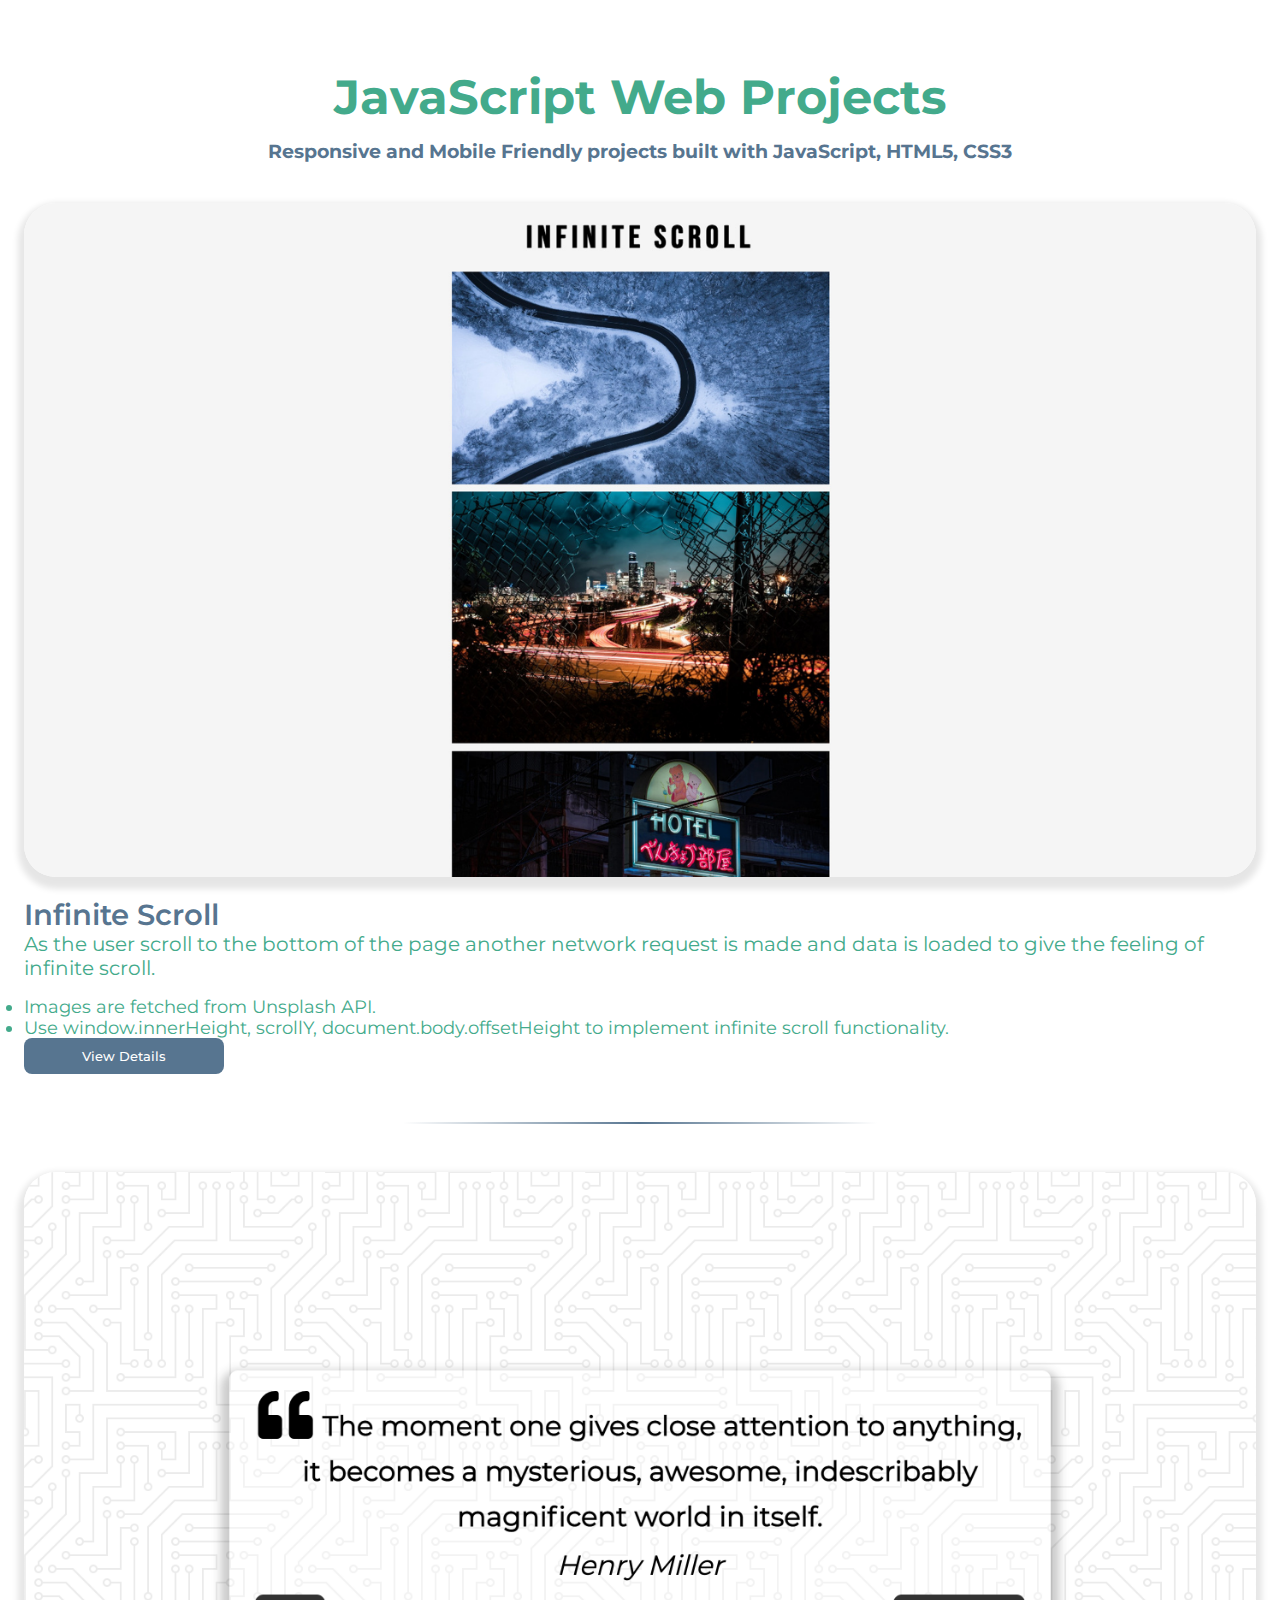
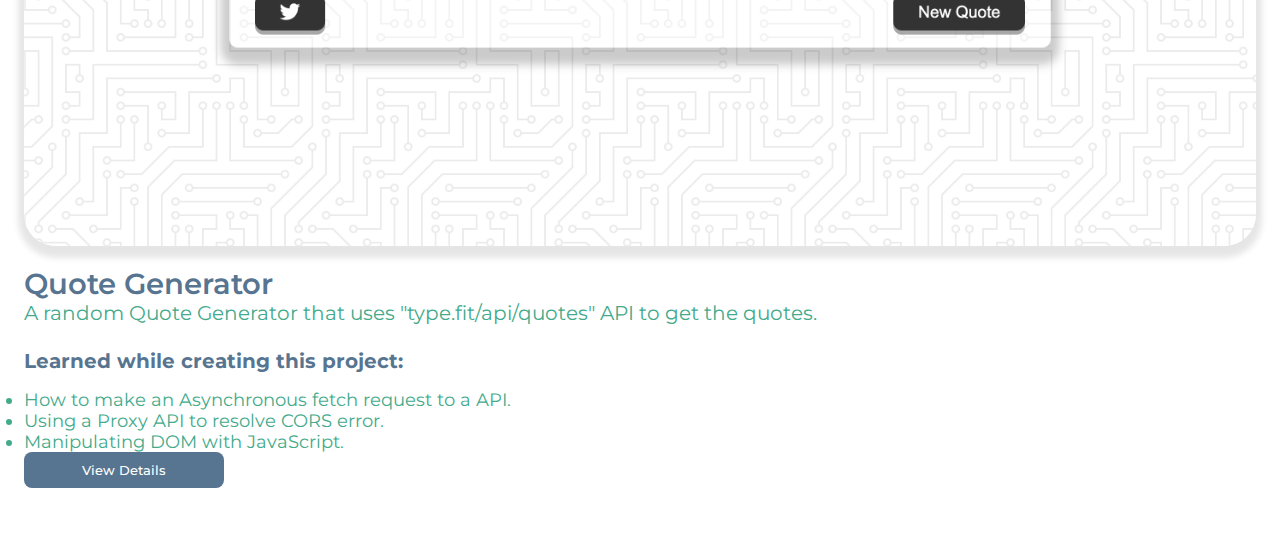
<file: index.html>
<!DOCTYPE html>
<html lang="en">
<head>
    <meta charset="UTF-8">
    <meta name="viewport" content="width=device-width, initial-scale=1.0">
    <title>JavaScript Web Projects</title>
    <link rel="icon" type="image/svg" href="favicon.svg">
    <link rel="stylesheet" href="https://cdnjs.cloudflare.com/ajax/libs/font-awesome/5.15.2/css/all.min.css">
    <!-- Bootstrap -->
    <!-- CSS only -->
    <link href="https://cdn.jsdelivr.net/npm/bootstrap@5.0.0-beta1/dist/css/bootstrap.min.css" rel="stylesheet" integrity="sha384-giJF6kkoqNQ00vy+HMDP7azOuL0xtbfIcaT9wjKHr8RbDVddVHyTfAAsrekwKmP1" crossorigin="anonymous">
    <!-- JavaScript Bundle with Popper -->
    <script src="https://cdn.jsdelivr.net/npm/bootstrap@5.0.0-beta1/dist/js/bootstrap.bundle.min.js" integrity="sha384-ygbV9kiqUc6oa4msXn9868pTtWMgiQaeYH7/t7LECLbyPA2x65Kgf80OJFdroafW" crossorigin="anonymous"></script>

    <link rel="stylesheet" href="style.css">
</head>
<body>
    <main>
    <!-- Project section -->
    <section class="projects" id="projects">
        <div class="container">
            <!-- Heading -->
            <div class="heading">
                <h1>JavaScript Web Projects</h1>
                <h3>Responsive and Mobile Friendly projects built with JavaScript, HTML5, CSS3</h3>
            </div>

            <!-- Project Items -->
            <!-- Image on Right -->
            <div class="container project-item">
                <div class="row">
                    <div class="col-md-6 order-1 order-md-2 project-img">
                        <img src="images/infinity-scroll.png" alt="">
                    </div>
                    <div class="col-md-6 order-2 order-md-1 project-description">
                        <h2>Infinite Scroll</h2>
                        <p>
                            As the user scroll to the bottom of the page another network request is made and data is loaded to give the feeling of infinite scroll. 
                            <ul>
                                <li>Images are fetched from Unsplash API.</li>
                                <li>Use window.innerHeight, scrollY, document.body.offsetHeight to implement infinite scroll functionality.</li>
                            </ul>
                        </p>
                        <button onclick="window.location.href='/JavaScript-Web-Projects/infinity-scroll/'"><a href="/JavaScript-Web-Projects/infinity-scroll/" class="">View Details</a></button>
                    </div>
                </div>
            </div>

            <hr>
            <!-- Image on Left -->
            <div class="container project-item">
                <div class="row">
                    <div class="col-md-6 col-sm-12 project-img">
                        <img src="images/quote-generator.png" alt="">
                    </div>
                    <div class="col-md-6 col-sm-12 project-description">
                        <h2>Quote Generator</h2>
                        <p>
                            A random Quote Generator that uses "type.fit/api/quotes" API to get the quotes.
                            <br><br>
                            <strong>Learned while creating this project:</strong>
                            <ul>
                                <li>How to make an Asynchronous fetch request to a API.</li>
                                <li>Using a Proxy API to resolve CORS error.</li>
                                <li>Manipulating DOM with JavaScript.</li>
                            </ul>
                        </p>
                        <button onclick="window.location.href='/JavaScript-Web-Projects/quote-generator/'"><a href="https://sandunrajitha.github.io/JavaScript-Web-Projects/quote-generator/" class="">View Details</a></button>
                    </div>
                </div>
            </div>

        </div>
    </section>
    </main>

    <!-- Script -->
    <script src="script.js"></script>
</body>
</html>
</file>
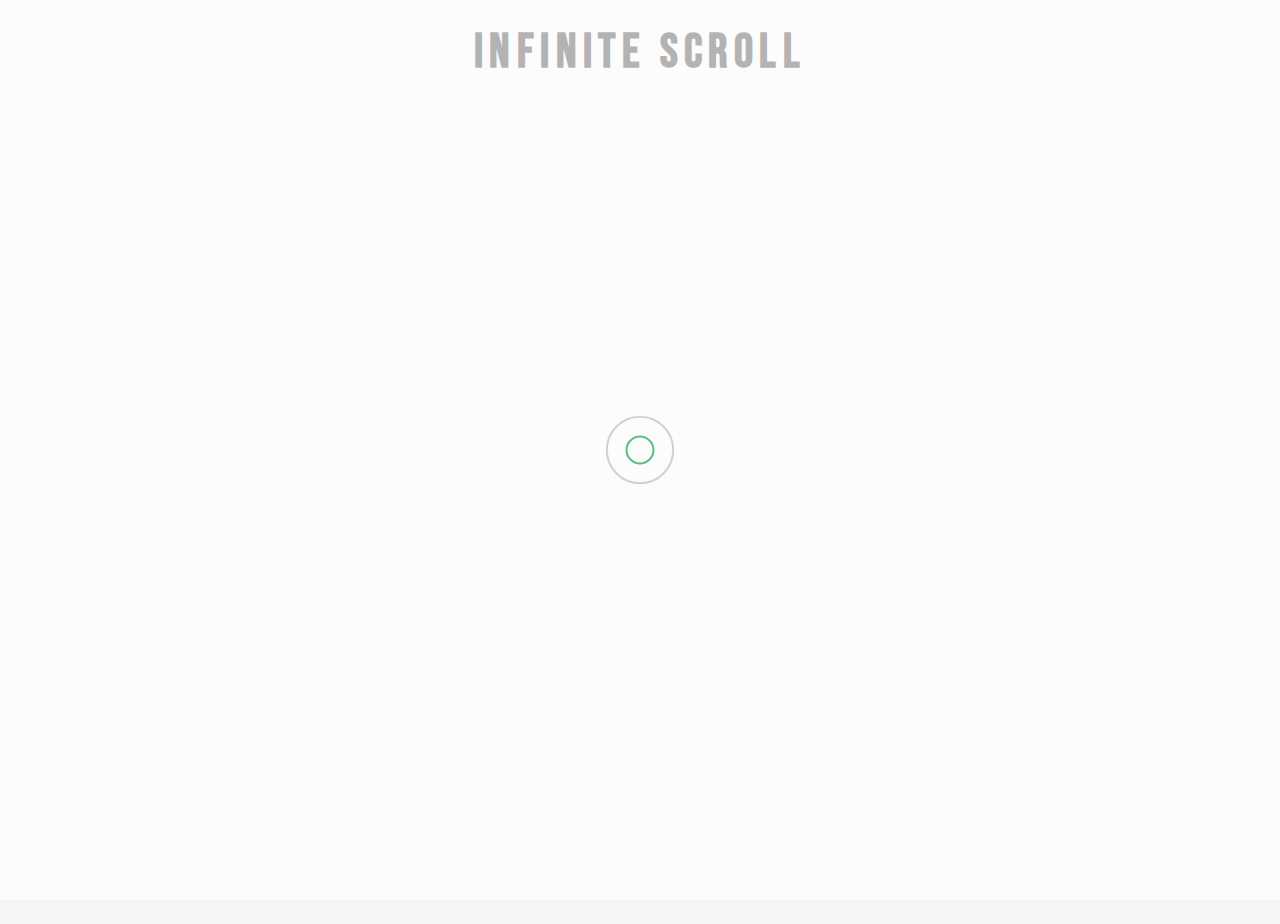
<file: infinity-scroll/index.html>
<!DOCTYPE html>
<html lang="en">
<head>
    <meta charset="UTF-8">
    <meta name="viewport" content="width=device-width, initial-scale=1.0">
    <title>Infinity Scroll</title>
    <link rel="icon" type="image/svg" href="favicon.svg">
    <link rel="stylesheet" href="https://cdnjs.cloudflare.com/ajax/libs/font-awesome/5.15.2/css/all.min.css">
    <link rel="stylesheet" href="style.css">
</head>
<body>
    <!-- Title -->
    <h1>Infinite Scroll</h1>

    <!-- Loader -->
    <div class="loader" id="loader">
        <img src="loading.svg" alt="">
    </div>
    <!-- Image Container -->
    <div class="image-container" id="image-container">

    </div>
    <!-- Script -->
    <script src="script.js"></script>
</body>
</html>
</file>
<file: style.css>
@import url('https://fonts.googleapis.com/css2?family=Montserrat&display=swap');

* {
    margin: 0;
    padding: 0;
    box-sizing: border-box;
}    
html {
    /* box-sizing: border-box; */
    /* font-size: 10px; */
    font-family: Montserrat, sans-serif;
    /* prevents padding from adding extra width or height to the page */
}

h1 {
    color: #43aa8b;
    font-weight: 700;
    font-size: 3rem;
    padding-top: 2%;
    padding-bottom: 1%;
}

h2 {
    color: #577590;
    font-weight: 600;
    font-size: 1.8rem;
}

h3 {
    color: #577590;
    font-weight: 700;
    font-size: 1.2rem;
}

strong {
    color: #577590;
}

p {
    color: #43aa8b;
    font-size: 125%;
    margin-block-start: 0em;
    margin-block-end: 0em;
}

ul {
    margin-top: 1em;
    margin-bottom: 1 em;
    margin-left: 0;
    margin-right: 0;
    color: #43aa8b;
}

li {
    font-size: 110%;
}

hr {
    margin: 1.5rem auto;
    width: 37%;
    border: 0;
    height: 2px;
    background-image: linear-gradient(to right, white, #577590, white);
}

main {
    min-height: 100vh;
    /* background: linear-gradient(to right top, #65dfc9, #6cdbeb);
    display: flex;
    align-items: center;
    justify-content: center; */
    padding-top: 1.7rem;
    padding-bottom: 1.7rem;
    width: 100%;
}

.heading {
    text-align: center;
    /* display: flex;
    flex-direction: column; */
    justify-content: center;
    align-items: center;
    margin: 1rem;
}
.projects {
    background: white;
    min-height: 80vh;
    width: 100%;
    /* background: linear-gradient(to right bottom, rgba(255,255,255,0.7),  rgba(255,255,255,0.3)); */
    border-radius: 2rem;
}

.project-item{
    /* display: flex; */
    padding: 1.5rem;
    justify-content: space-between;
    /* flex-direction: row-reverse; */
}

img {
    width: auto;
    height: auto;
    max-width: 100%;
    max-height: 100%;
    border-radius: 2rem;
    box-shadow: 0 6px 6px 6px rgba(0, 0, 0, 0.1);
}

.project-img {
    padding-bottom: 1rem;
}

.project-description {
    /* flex: 2; */
    display: flex;
    flex-direction: column;
    justify-content: space-evenly;
}

.project-description button{
    width: 200px;
    padding: 10px;
    border: none;
    border-radius: 0.5rem;
    background-color: #577590;
}

.project-description button:hover {
    transition: 0.25ms;
    background-color: #43aa8b;
}

.project-description button a {
    text-decoration: none;
    color: white;
    font-family: Montserrat, sans-serif;
    font-weight: 500;
}

@media only screen and (max-width: 768px) {
    .project-description button {
        width: auto;
    }

    img {
        border-radius: 1rem;
        box-shadow: 0 4.7px 4.7px 4.7px rgba(0, 0, 0, 0.1);
    }

    hr {
        margin: 1rem auto;
    }
}

@media only screen and (max-width: 480px) {
    .project-description button {
        width: auto;
    }

    h1 {
        font-size: 2.2rem;
    }

    h3 {
        font-size: 1rem;
    }

    p {
        font-size: 110%;
    }

    hr {
        margin: 1rem auto;
    }

    main {
        width: 100%;
    }

    .projects {
        width: 100%;
    }

    .project-item {
        padding-top: 1rem;
    }
}
</file>
<file: infinity-scroll/style.css>
@import url('https://fonts.googleapis.com/css2?family=Bebas+Neue&display=swap');

html {
    box-sizing: border-box;
    /* prevents padding from adding extra width or height to the page */
}

body {
    margin: 0;
    min-height: 100vh;
    font-family: Bebas Neue, sans-serif;
    background: whitesmoke;
}

h1 {
    text-align: center;
    margin-top: 1.5rem;
    margin-bottom: 1rem;
    font-size: 3rem;
    letter-spacing: 0.4rem;
}

.loader {
    position: fixed;
    top: 0;
    bottom: 0;
    left: 0;
    right: 0;
    background: rgba(255, 255, 255, 0.7);
}

.loader img {
    position: fixed;
    top: 50%;
    left: 50%;
    transform: translate(-50%, -50%);
}

.image-container {
    margin: 1rem 30%;
}

.image-container img {
    width: 100%;
    margin-top: 0.4rem;
}

@media screen and (max-width: 600px) {
    h1 {
        font-size: 2.5rem;
    }

    .image-container {
        margin: 1rem;
    }

    .image-container img {
        margin-top: 0.4rem;
    }
}
</file>
